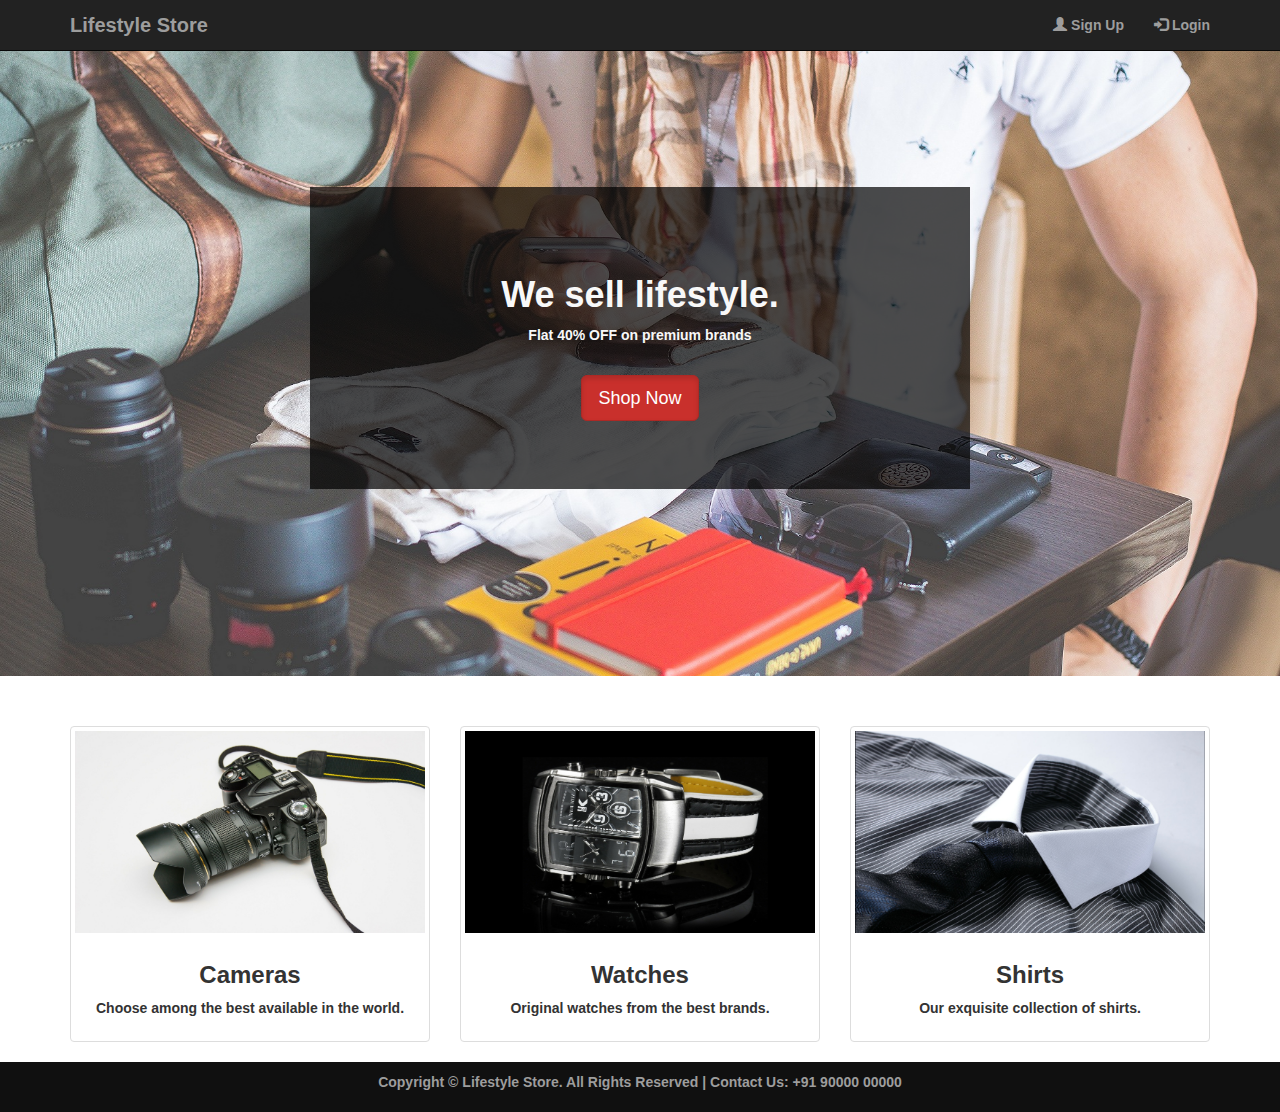
<file: index.html>
<!DOCTYPE html>
<html lang="en">
    <head>
        <meta name="viewport" content="width=device-width, initial-scale=1">
        <title>Welcome | Life Style Store</title>
        <!-- Bootstrap Core CSS -->
        <link href="css/bootstrap.css" rel="stylesheet">
        <!-- Custom CSS -->
        <link href="css/style.css" rel="stylesheet">
        <!-- jQuery -->
        <script src="js/jquery.js"></script>
        <!-- Bootstrap Core JavaScript -->
        <script src="js/bootstrap.min.js"></script>
    </head>

    <body style="padding-top: 50px;">
        <!-- Header -->
        <div class="navbar navbar-inverse navbar-fixed-top">
            <div class="container">
                <div class="navbar-header">
                    <button type="button" class="navbar-toggle" data-toggle="collapse" data-target="#myNavbar">
                        <span class="icon-bar"></span>
                        <span class="icon-bar"></span>
                        <span class="icon-bar"></span>                        
                    </button>
                    <a class="navbar-brand" href="index.html">Lifestyle Store</a>
                </div>
                <div class="collapse navbar-collapse" id="myNavbar">
                    <ul class="nav navbar-nav navbar-right">
                        <li><a href="signup.html"><span class="glyphicon glyphicon-user"></span> Sign Up</a></li>
                        <li><a href="login.html"><span class="glyphicon glyphicon-log-in"></span> Login</a></li>
                    </ul>
                </div>
            </div>
        </div>
        <!--Header end-->

        <div id="content">
            <!--Main banner image-->
            <div id = "banner_image">
                <div class="container">	
                    <center>
                        <div id="banner_content">
                            <h1>We sell lifestyle.</h1>
                            <p>Flat 40% OFF on premium brands </p>
                            <br/>
                            <a  href="products.html" class="btn btn-danger btn-lg active">Shop Now</a>
                        </div>
                    </center>
                </div>
            </div>
            <!--Main banner image end-->

            <!--Item categories listing-->
            <div class="container">
                <div class="row text-center" id="item_list">
                    <div class="col-sm-4">
                        <a href="products.html#cameras" >
                            <div class="thumbnail">
                                <img src="img/1.jpg" alt="">
                                <div class="caption">
                                    <h3>Cameras</h3>
                                    <p>Choose among the best available in the world.</p>
                                </div>
                            </div> 
                        </a>
                    </div>

                    <div class="col-sm-4">
                        <a href="products.html#watches" >
                            <div class="thumbnail">
                                <img src="img/10.jpg" alt="">
                                <div class="caption">
                                    <h3>Watches</h3>
                                    <p>Original watches from the best brands.</p>
                                </div>
                            </div> 
                        </a>
                    </div>

                    <div class="col-sm-4">
                        <a href="products.html#shirts" >
                            <div class="thumbnail">
                                <img src="img/13.jpg" alt="">
                                <div class="caption">
                                    <h3>Shirts</h3>
                                    <p>Our exquisite collection of shirts.</p>
                                </div>
                            </div>
                        </a>
                    </div>
                </div>
            </div>
            <!--Item categories listing end-->
        </div>

        <!--Footer-->
        <footer>
            <div class="container">
                <center>
                    <p>Copyright &copy; Lifestyle Store. All Rights Reserved  |  Contact Us: +91 90000 00000</p>	
                </center>
            </div>
        </footer>
        <!--Footer end-->

    </body> 
</html>
</file>
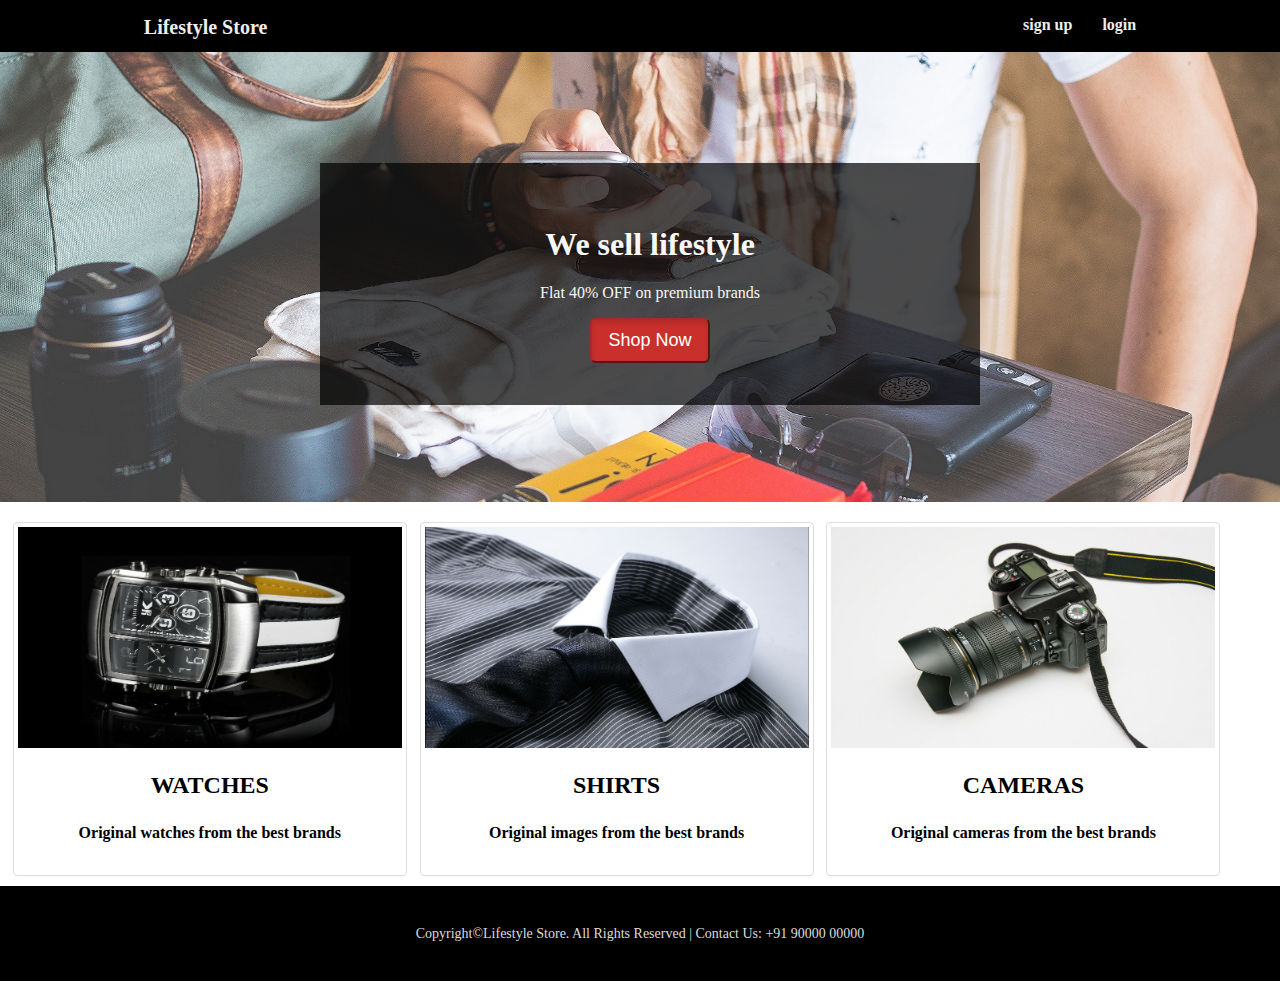
<file: newproject/index.html>
<!DOCTYPE html>
<html lang="en">
<head>
    <meta charset="UTF-8">
    <meta http-equiv="X-UA-Compatible" content="IE=edge">
    <meta name="viewport" content="width=device-width, initial-scale=1.0">
    <title>Lifestyle Store</title>
    <link rel="stylesheet" type="text/css" href="Lifestyle.css" >
    <style>
        a:hover{
            background-color: greenyellow;
        }
        h2:hover{
            background-color: hotpink;
        }
    </style>
</head>
<body>
    <header>
        <div class="inner-header">
        <a href="#" class="logo">
         Lifestyle Store
        </a>
      <nav >
    
        <div class="header-link"> <li><a href="login.html">login</a></li></div>
              
        <div class="header-link"><li><a href="signup.html">sign up</a></li></div>
        
      </nav>
      </div>
    </header>
    <content>
        <div class="banner-image">
            <div class="inner-banner-image">
                <div class="banner-content">
                    <h1>We  sell lifestyle</h1>
                    <p>Flat 40% OFF on premium brands </p>
                     <input type="button" value="Shop Now" class="button">
                </div>
            </div>
        </div>

    </content>
    <main>
        <div class="item">
            <a href="#">
                <img src="image/watch.jpg" alt="watches image"class="thumbnail">
                <div class="caption">
                    <h2>WATCHES</h2>
                    <p>Original watches from the best brands</p>
                </div>
            </a>
        </div>
        <div class="item">
            <a href="#">
                <img src="image/shirt.jpg" alt="shirts image"class="thumbnail">
                <div class="caption">
                    <h2>SHIRTS</h2>
                    <p>Original images from the best brands</p>
                </div>
            </a>
        </div>
        <div class="item">
            <a href="#">
                <img src="image/camera.jpg" alt="cameras image"class="thumbnail">
                <div class="caption">
                    <h2>CAMERAS</h2>
                    <p>Original cameras from the best brands</p>
                </div>
             </a>
        </div>
    </main>
  <footer>
        <p>Copyright©Lifestyle Store. All Rights Reserved | Contact Us: +91 90000 00000</p>
 </footer>
    
</body>
</html>
</file>
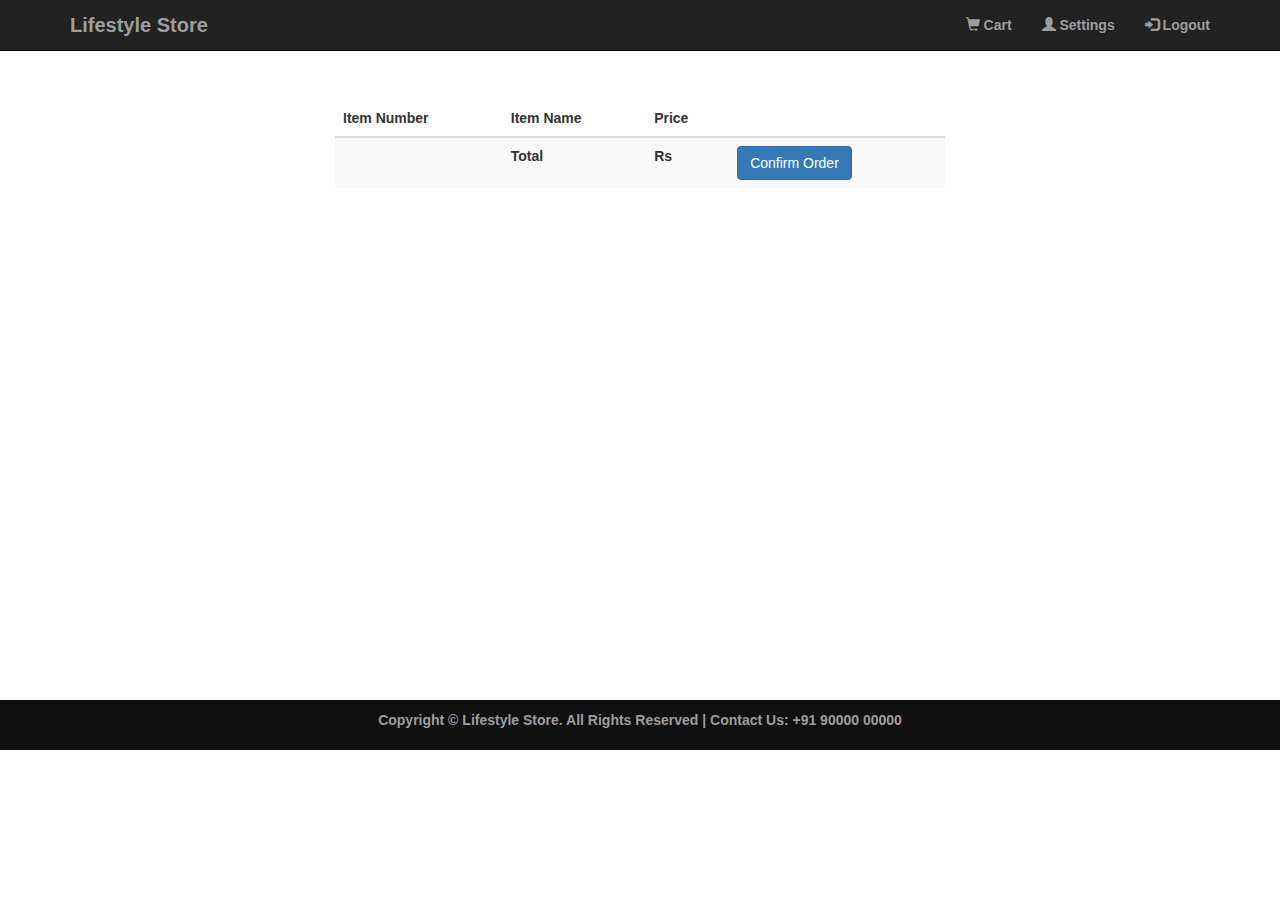
<file: cart.html>
<!DOCTYPE html>
<html lang="en">
    <head>
        <meta name="viewport" content="width=device-width, initial-scale=1">
        <title>Cart | Life Style Store</title>
        <link href="css/bootstrap.css" rel="stylesheet">
        <link href="css/style.css" rel="stylesheet">
        <script src="js/jquery.js"></script>
        <script src="js/bootstrap.min.js"></script>
    </head>
    <body>
        <div class="container-fluid" id="content">
            <div class="navbar navbar-inverse navbar-fixed-top">
                <div class="container">
                    <div class="navbar-header">
                        <button type="button" class="navbar-toggle" data-toggle="collapse" data-target="#myNavbar">
                            <span class="icon-bar"></span>
                            <span class="icon-bar"></span>
                            <span class="icon-bar"></span>                        
                        </button>
                        <a class="navbar-brand" href="index.html">Lifestyle Store</a>
                    </div>
                    <div class="collapse navbar-collapse" id="myNavbar">
                        <ul class="nav navbar-nav navbar-right">
                            <li><a href = "cart.html"><span class = "glyphicon glyphicon-shopping-cart"></span> Cart </a></li>
                            <li><a href = "settings.html"><span class = "glyphicon glyphicon-user"></span> Settings</a></li>
                            <li><a href = ""><span class = "glyphicon glyphicon-log-in"></span> Logout</a></li>
                        </ul>
                    </div>
                </div>
            </div>
            <div class="row decor_bg">
                <div class="col-md-6 col-md-offset-3">
                    <table class="table table-striped">
                        <thead>
                            <tr>
                                <th>Item Number</th>
                                <th>Item Name</th>
                                <th>Price</th>
                                <th></th>
                            </tr>
                        </thead>
                        <tbody>
                            <tr>
                                <td></td><td>Total</td><td>Rs </td><td><a href='success.html' class='btn btn-primary'>Confirm Order</a></td>
                            </tr>
                        </tbody>
                    </table>
                </div>
            </div>
        </div>
        <footer>
            <div class="container">
                <center>
                    <p>Copyright &copy; Lifestyle Store. All Rights Reserved  |  Contact Us: +91 90000 00000</p>	
                </center>
            </div>
        </footer>
    </body>
</html>
</file>
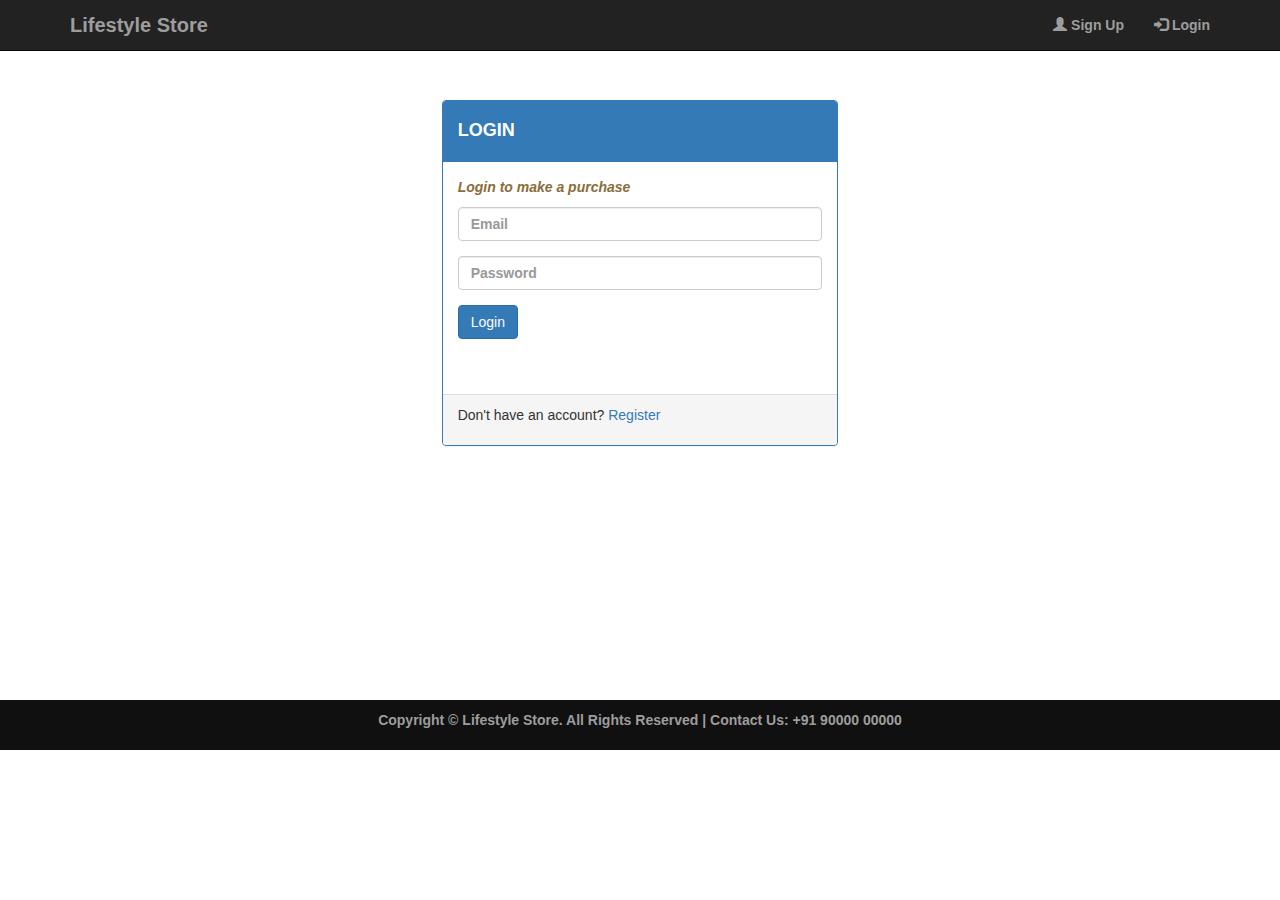
<file: login.html>
<!DOCTYPE html>
<html lang="en">

    <head>
        <meta name="viewport" content="width=device-width, initial-scale=1">
        <title>Login | Life Style Store</title>
        <link href="css/bootstrap.min.css" rel="stylesheet">
        <link href="css/style.css" rel="stylesheet">
        <script src="js/jquery.js"></script>
        <script src="js/bootstrap.min.js"></script>
    </head>

    <body>
        <div class="navbar navbar-inverse navbar-fixed-top">
            <div class="container">
                <div class="navbar-header">
                    <button type="button" class="navbar-toggle" data-toggle="collapse" data-target="#myNavbar">
                        <span class="icon-bar"></span>
                        <span class="icon-bar"></span>
                        <span class="icon-bar"></span>                        
                    </button>
                    <a class="navbar-brand" href="index.html">Lifestyle Store</a>
                </div>
                <div class="collapse navbar-collapse" id="myNavbar">
                    <ul class="nav navbar-nav navbar-right">
                        <li><a href="signup.html"><span class="glyphicon glyphicon-user"></span> Sign Up</a></li>
                        <li><a href="login.html"><span class="glyphicon glyphicon-log-in"></span> Login</a></li>
                    </ul>
                </div>
            </div>
        </div>
        <div id="content">
            <div class="container-fluid decor_bg" id="login-panel">
                <div class="row">
                    <div class="col-md-4 col-md-offset-4">
                        <div class="panel panel-primary" >
                            <div class="panel-heading">
                                <h4>LOGIN</h4>
                            </div>
                            <div class="panel-body">
                                <p class="text-warning"><i>Login to make a purchase</i><p>
                                <form role="form" action="login_submit.html" method="POST">
                                    <div class="form-group">
                                        <input type="email" class="form-control"  placeholder="Email" name="e-mail" required>
                                    </div>
                                    <div class="form-group">
                                        <input type="password" class="form-control" placeholder="Password" name="password" required>
                                    </div>
                                    <button type="submit" name="submit" class="btn btn-primary">Login</button><br><br>
                                </form><br/>
                            </div>
                            <div class="panel-footer"><p>Don't have an account? <a href="signup.html">Register</a></p></div>
                        </div>
                    </div>
                </div>
            </div>
        </div>
        <footer>
            <div class="container">
                <center>
                    <p>Copyright &copy; Lifestyle Store. All Rights Reserved  |  Contact Us: +91 90000 00000</p>	
                </center>
            </div>
        </footer>
    </body>
</html>
</file>
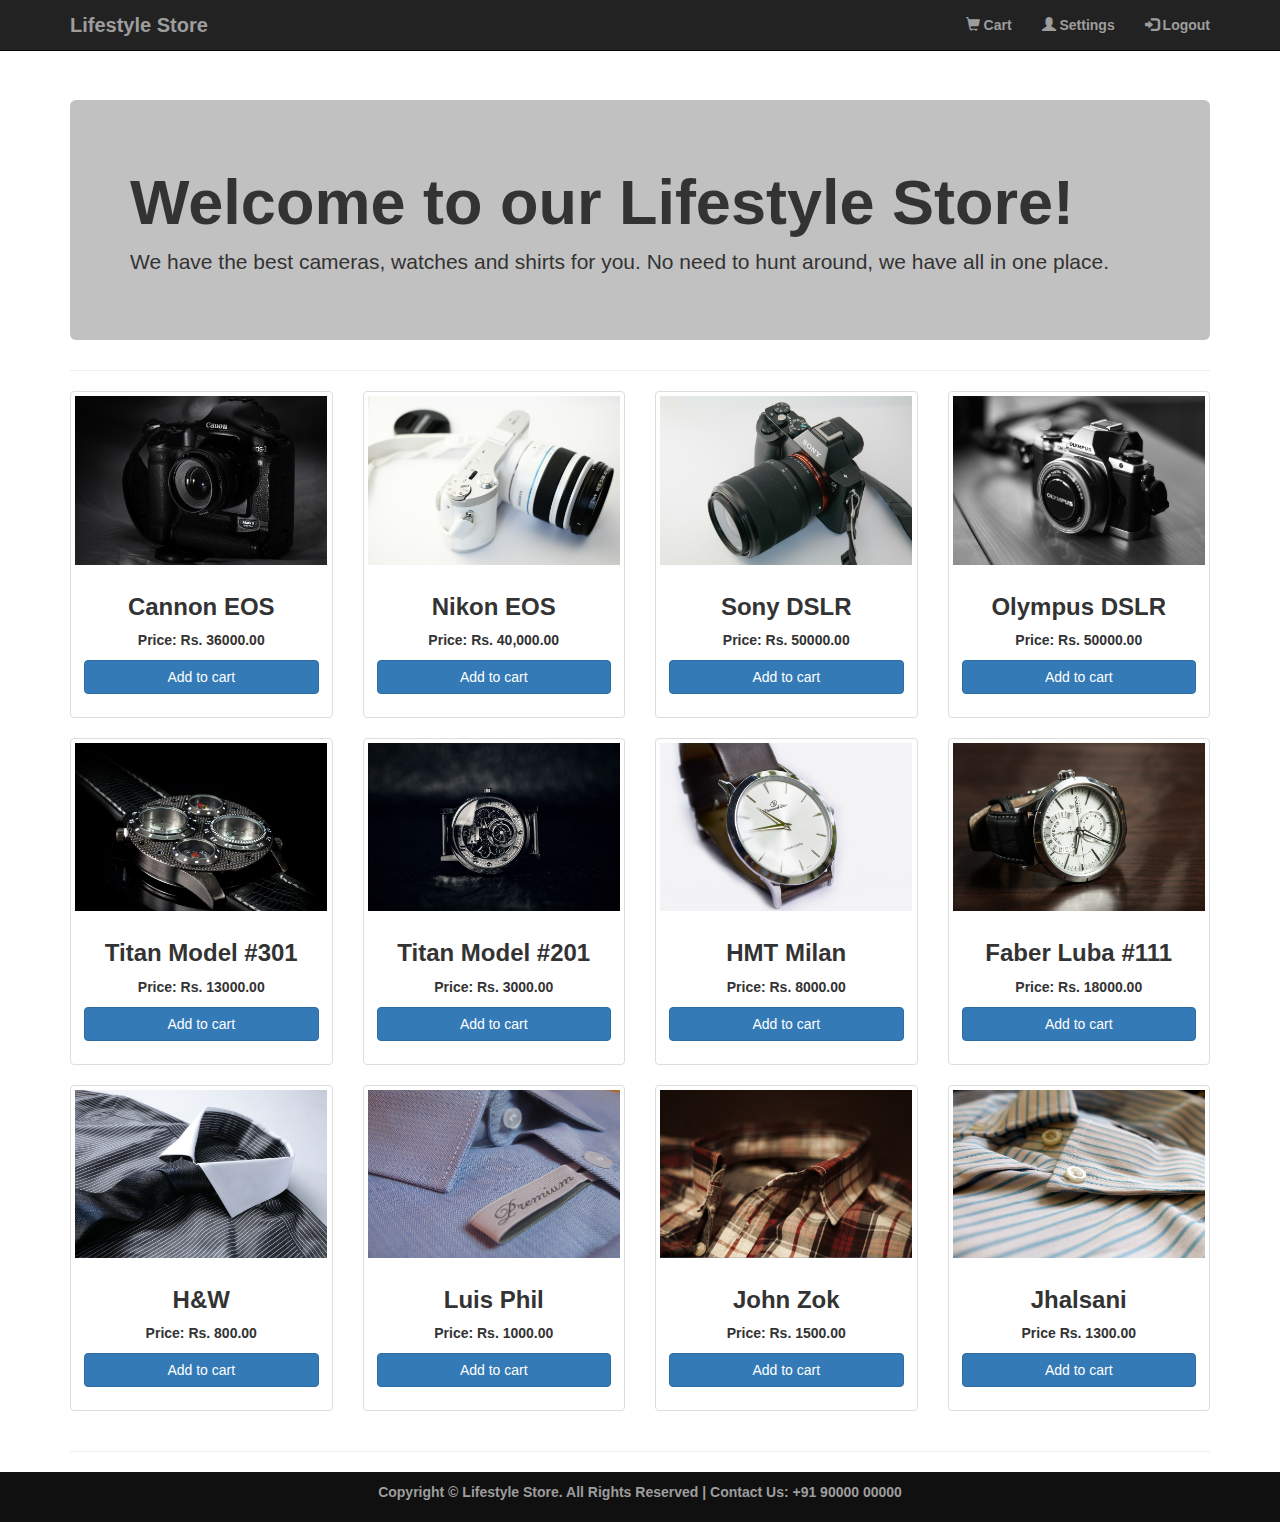
<file: products.html>
<!DOCTYPE html>
<html lang="en">
    <head>
        <meta name="viewport" content="width=device-width, initial-scale=1">
        <title>Products | Life Style Store</title>
        <link href="css/bootstrap.css" rel="stylesheet">
        <link href="css/style.css" rel="stylesheet">
        <script src="js/jquery.js"></script>
        <script src="js/bootstrap.min.js"></script>
    </head>

    <body>
        <div class="navbar navbar-inverse navbar-fixed-top">
            <div class="container">
                <div class="navbar-header">
                    <button type="button" class="navbar-toggle" data-toggle="collapse" data-target="#myNavbar">
                        <span class="icon-bar"></span>
                        <span class="icon-bar"></span>
                        <span class="icon-bar"></span>                        
                    </button>
                    <a class="navbar-brand" href="index.html">Lifestyle Store</a>
                </div>
                <div class="collapse navbar-collapse" id="myNavbar">
                    <ul class="nav navbar-nav navbar-right">
                        <li><a href = "cart.html"><span class = "glyphicon glyphicon-shopping-cart"></span> Cart </a></li>
                        <li><a href = "settings.html"><span class = "glyphicon glyphicon-user"></span> Settings</a></li>
                        <li><a href = "logout_script.html"><span class = "glyphicon glyphicon-log-in"></span> Logout</a></li>
                    </ul>
                </div>
            </div>
        </div>

        <div class="container" id="content">

            <!-- Jumbotron Header -->
            <div class="jumbotron home-spacer" id="products-jumbotron">
                <h1>Welcome to our Lifestyle Store!</h1>
                <p>We have the best cameras, watches and shirts for you. No need to hunt around, we have all in one place.</p>

            </div>
            <hr>

            <div class="row text-center" id="cameras">
                <div class="col-md-3 col-sm-6 home-feature">
                    <div class="thumbnail">
                        <img src="img/5.jpg" alt="">
                        <div class="caption">
                            <h3>Cannon EOS </h3>
                            <p>Price: Rs. 36000.00 </p>
                            <p><a href="login.html" role="button" class="btn btn-primary btn-block">Add to cart</a></p>
                        </div>
                    </div>
                </div>

                <div class="col-md-3 col-sm-6 home-feature">
                    <div class="thumbnail">
                        <img src="img/2.jpg" alt="">
                        <div class="caption">
                            <h3>Nikon EOS </h3>
                            <p>Price: Rs. 40,000.00 </p>
                            <p><a href="login.html" role="button" class="btn btn-primary btn-block">Add to cart</a></p>
                        </div>
                    </div>
                </div>

                <div class="col-md-3 col-sm-6 home-feature">
                    <div class="thumbnail">
                        <img src="img/3.jpg" alt="">
                        <div class="caption">
                            <h3>Sony DSLR</h3>
                            <p>Price: Rs. 50000.00</p>
                            <p><a href="login.html" role="button" class="btn btn-primary btn-block">Add to cart</a></p>
                        </div>
                    </div>
                </div>

                <div class="col-md-3 col-sm-6 home-feature">
                    <div class="thumbnail">
                        <img src="img/4.jpg" alt="">
                        <div class="caption">
                            <h3>Olympus DSLR</h3>
                            <p>Price: Rs. 50000.00</p>
                            <p><a href="login.html" role="button" class="btn btn-primary btn-block">Add to cart</a></p>
                        </div>
                    </div>
                </div>
            </div>

            <div class="row text-center" id="watches">
                <div class="col-md-3 col-sm-6 home-feature">
                    <div class="thumbnail">
                        <img src="img/18.jpg" alt="">
                        <div class="caption">
                            <h3>Titan Model #301 </h3>
                            <p>Price: Rs. 13000.00 </p>
                            <p><a href="login.html" role="button" class="btn btn-primary btn-block">Add to cart</a></p>
                        </div>
                    </div>
                </div>

                <div class="col-md-3 col-sm-6 home-feature">
                    <div class="thumbnail">
                        <img src="img/19.jpg" alt="">
                        <div class="caption">
                            <h3>Titan Model #201</h3>
                            <p>Price: Rs. 3000.00 </p>
                            <p><a href="login.html" role="button" class="btn btn-primary btn-block">Add to cart</a></p>
                        </div>
                    </div>
                </div>

                <div class="col-md-3 col-sm-6 home-feature">
                    <div class="thumbnail">
                        <img src="img/20.jpg" alt="">
                        <div class="caption">
                            <h3>HMT Milan</h3>
                            <p>Price: Rs. 8000.00 </p>
                            <p><a href="login.html" role="button" class="btn btn-primary btn-block">Add to cart</a></p>
                        </div>
                    </div>
                </div>

                <div class="col-md-3 col-sm-6 home-feature">
                    <div class="thumbnail">
                        <img src="img/21.jpg" alt="">
                        <div class="caption">
                            <h3>Faber Luba #111 </h3>
                            <p>Price: Rs. 18000.00 </p>
                            <p><a href="login.html" role="button" class="btn btn-primary btn-block">Add to cart</a></p>
                        </div>
                    </div>
                </div>
            </div>

            <div class="row text-center" id="shirts">
                <div class="col-md-3 col-sm-6 home-feature">
                    <div class="thumbnail">
                        <img src="img/22.jpg" alt="">
                        <div class="caption">
                            <h3>H&W </h3>
                            <p>Price: Rs. 800.00 </p>
                            <p><a href="login.html" role="button" class="btn btn-primary btn-block">Add to cart</a></p>
                        </div>
                    </div>
                </div>

                <div class="col-md-3 col-sm-6 home-feature">
                    <div class="thumbnail">
                        <img src="img/23.jpg" alt="">
                        <div class="caption">
                            <h3>Luis Phil</h3>
                            <p>Price: Rs. 1000.00</p>
                            <p><a href="login.html" role="button" class="btn btn-primary btn-block">Add to cart</a></p>
                        </div>
                    </div>
                </div>

                <div class="col-md-3 col-sm-6 home-feature">
                    <div class="thumbnail">
                        <img src="img/24.jpg" alt="">
                        <div class="caption">
                            <h3>John Zok</h3>
                            <p>Price: Rs. 1500.00</p>
                            <p><a href="login.html" role="button" class="btn btn-primary btn-block">Add to cart</a></p>
                        </div>
                    </div>
                </div>

                <div class="col-md-3 col-sm-6 home-feature">
                    <div class="thumbnail">
                        <img src="img/25.jpg" alt="">
                        <div class="caption">
                            <h3>Jhalsani</h3>
                            <p>Price Rs. 1300.00</p>
                            <p><a href="login.html" role="button" class="btn btn-primary btn-block">Add to cart</a></p>
                        </div>
                    </div>
                </div>
            </div>
            <hr>
        </div>
        <footer>
            <div class="container">
                <center>
                    <p>Copyright &copy; Lifestyle Store. All Rights Reserved  |  Contact Us: +91 90000 00000</p>	
                </center>
            </div>
        </footer>
    </body>
</html>
</file>
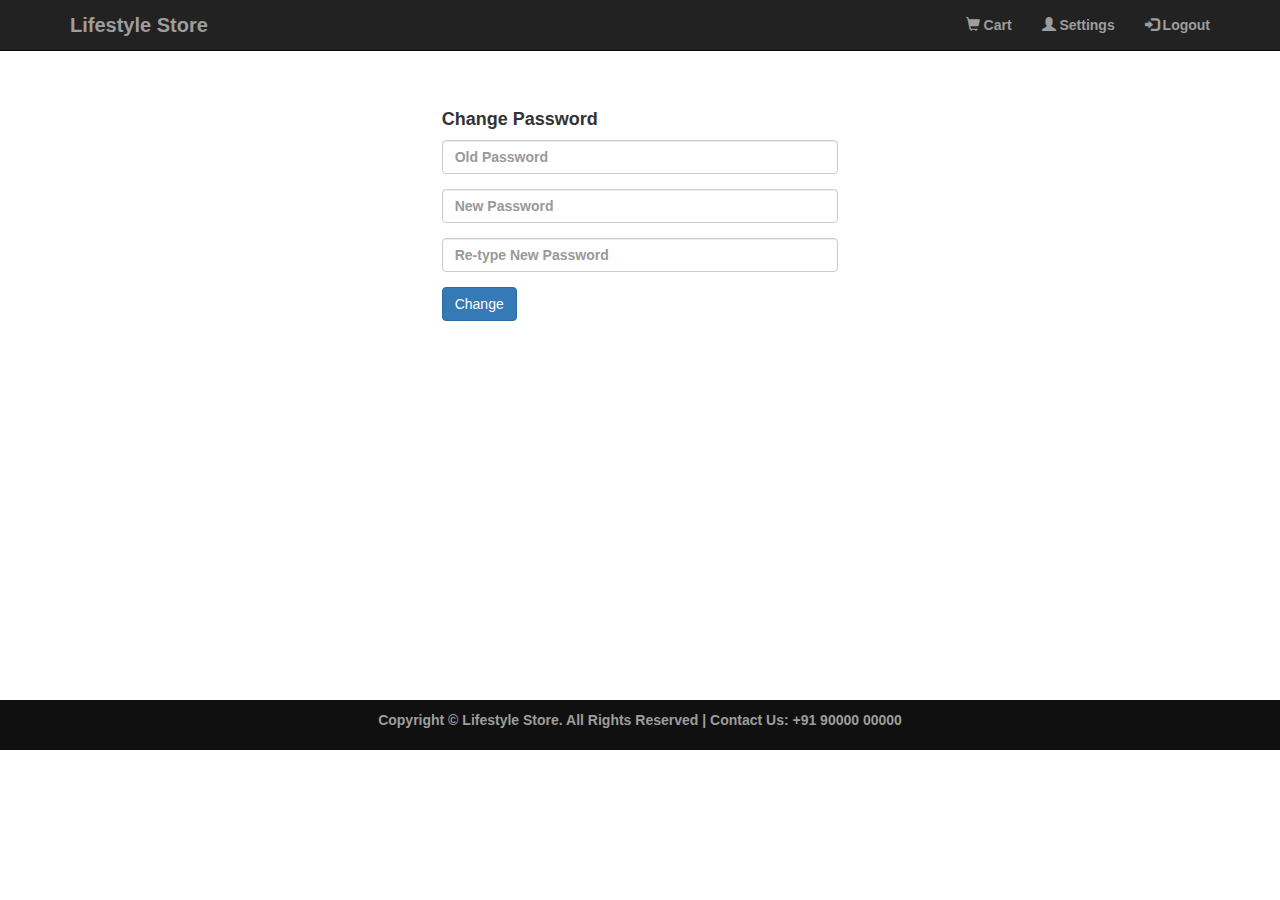
<file: settings.html>
<!DOCTYPE html>
<html lang="en">
    <head>
        <meta name="viewport" content="width=device-width, initial-scale=1">
        <title>Settings | Life Style Store</title>
        <link href="css/bootstrap.css" rel="stylesheet">
        <link href="css/style.css" rel="stylesheet">
        <script src="js/jquery.js"></script>
        <script src="js/bootstrap.min.js"></script>
    </head>
    <body>
        <div class="navbar navbar-inverse navbar-fixed-top">
            <div class="container">
                <div class="navbar-header">
                    <button type="button" class="navbar-toggle" data-toggle="collapse" data-target="#myNavbar">
                        <span class="icon-bar"></span>
                        <span class="icon-bar"></span>
                        <span class="icon-bar"></span>                        
                    </button>
                    <a class="navbar-brand" href="index.html">Lifestyle Store</a>
                </div>
                <div class="collapse navbar-collapse" id="myNavbar">
                    <ul class="nav navbar-nav navbar-right">
                        <li><a href = "cart.html"><span class = "glyphicon glyphicon-shopping-cart"></span> Cart </a></li>
                        <li><a href = "settings.html"><span class = "glyphicon glyphicon-user"></span> Settings</a></li>
                        <li><a href = ""><span class = "glyphicon glyphicon-log-in"></span> Logout</a></li>
                    </ul>
                </div>
            </div>
        </div>
        <div class="container-fluid" id="content">
            <div class="row">
                <div class="col-lg-4 col-lg-offset-4" id="settings-container">
                    <h4>Change Password</h4>
                    <form action="settings_script.html" method="POST">
                        <div class="form-group">
                            <input type="password" class="form-control" name="old-password"  placeholder="Old Password" required>
                        </div>
                        <div class="form-group">
                            <input type="password" class="form-control" name="password" placeholder="New Password" required>
                        </div>
                        <div class="form-group">
                            <input type="password" class="form-control" name="password1"  placeholder="Re-type New Password" required>
                        </div>
                        <button type="submit" class="btn btn-primary">Change</button>
                    </form>
                </div>
            </div>
        </div>
        <footer>
            <div class="container">
                <center>
                    <p>Copyright &copy; Lifestyle Store. All Rights Reserved  |  Contact Us: +91 90000 00000</p>	
                </center>
            </div>
        </footer>
    </body>
</html>
</file>
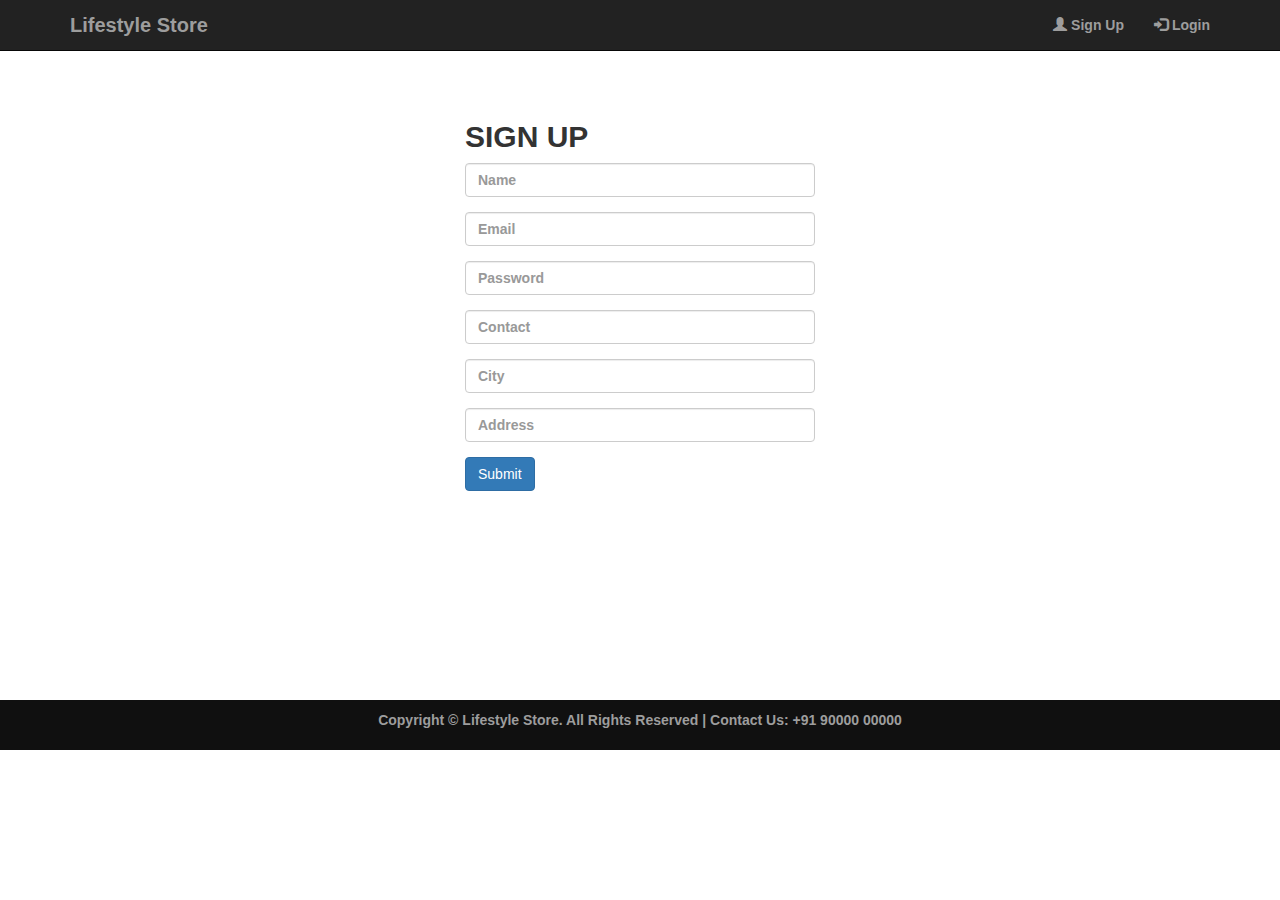
<file: signup.html>
<!DOCTYPE html>
<html lang="en">
    <head>
        <meta name="viewport" content="width=device-width, initial-scale=1">
        <title>Signup | Life Style Store</title>
        <link href="css/bootstrap.css" rel="stylesheet">
        <link href="css/style.css" rel="stylesheet">
        <script src="js/jquery.js"></script>
        <script src="js/bootstrap.min.js"></script>
    </head>
    <body>
        <div class="navbar navbar-inverse navbar-fixed-top">
            <div class="container">
                <div class="navbar-header">
                    <button type="button" class="navbar-toggle" data-toggle="collapse" data-target="#myNavbar">
                        <span class="icon-bar"></span>
                        <span class="icon-bar"></span>
                        <span class="icon-bar"></span>                        
                    </button>
                    <a class="navbar-brand" href="index.html">Lifestyle Store</a>
                </div>
                <div class="collapse navbar-collapse" id="myNavbar">
                    <ul class="nav navbar-nav navbar-right">
                        <li><a href="signup.html"><span class="glyphicon glyphicon-user"></span> Sign Up</a></li>
                        <li><a href="login.html"><span class="glyphicon glyphicon-log-in"></span> Login</a></li>
                    </ul>
                </div>
            </div>
        </div>
        <div class="container-fluid decor_bg" id="content">
            <div class="row">
                <div class="container">
                    <div class="col-lg-4 col-lg-offset-4 col-md-6 col-md-offset-3">
                        <h2>SIGN UP</h2>
                        <form  action="signup_script.html" method="POST">
                            <div class="form-group">
                                <input class="form-control" placeholder="Name" name="name"  required>
                            </div>
                            <div class="form-group">
                                <input type="email" class="form-control"  placeholder="Email"  name="e-mail" required>
                            </div>
                            <div class="form-group">
                                <input type="password" class="form-control" placeholder="Password" name="password" required>
                            </div>
                            <div class="form-group">
                                <input type="text" class="form-control"  placeholder="Contact" maxlength="10" size="10" name="contact" required>
                            </div>
                            <div class="form-group">
                                <input  type="text" class="form-control"  placeholder="City" name="city" required>
                            </div>
                            <div class="form-group">
                                <input  type="text" class="form-control"  placeholder="Address" name="address" required>
                            </div>
                            <button type="submit" name="submit" class="btn btn-primary">Submit</button>
                        </form>
                    </div>
                </div>
            </div>
        </div>
        <footer>
            <div class="container">
                <center>
                    <p>Copyright &copy; Lifestyle Store. All Rights Reserved  |  Contact Us: +91 90000 00000</p>	
                </center>
            </div>
        </footer>
    </body>
</html>
</file>
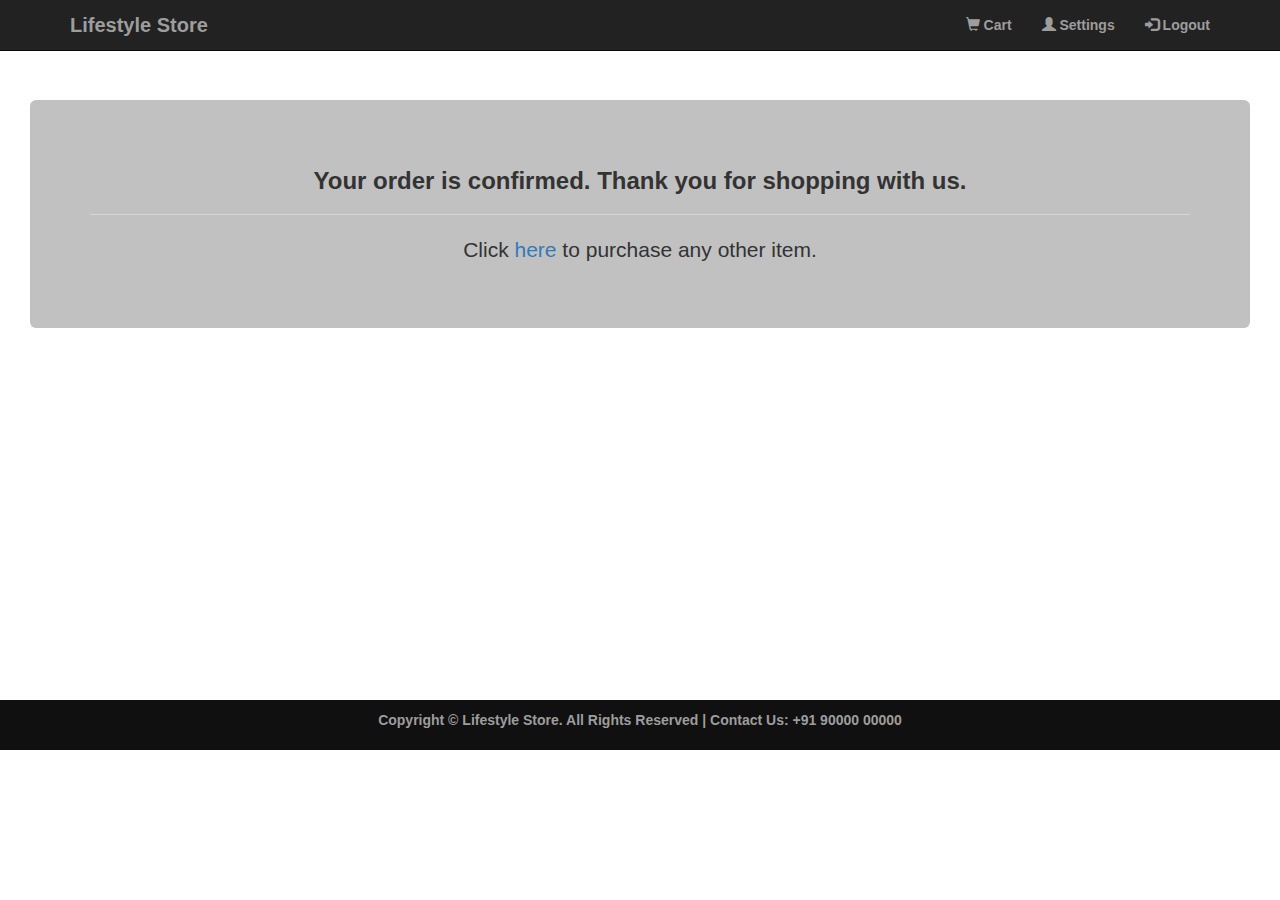
<file: success.html>
<!DOCTYPE html>
<html lang="en">
    <head>
        <meta name="viewport" content="width = device-width, initial-scale = 1">
        <title>Success | Life Style Store</title>
        <link href="css/bootstrap.css" rel="stylesheet">
        <link href="css/style.css" rel="stylesheet">
    </head>
    <body>
        <div class="navbar navbar-inverse navbar-fixed-top">
            <div class="container">
                <div class="navbar-header">
                    <button type="button" class="navbar-toggle" data-toggle="collapse" data-target="#myNavbar">
                        <span class="icon-bar"></span>
                        <span class="icon-bar"></span>
                        <span class="icon-bar"></span>                        
                    </button>
                    <a class="navbar-brand" href="index.html">Lifestyle Store</a>
                </div>
                <div class="collapse navbar-collapse" id="myNavbar">
                    <ul class="nav navbar-nav navbar-right">
                        <li><a href = "cart.html"><span class = "glyphicon glyphicon-shopping-cart"></span> Cart </a></li>
                        <li><a href = "settings.html"><span class = "glyphicon glyphicon-user"></span> Settings</a></li>
                        <li><a href = ""><span class = "glyphicon glyphicon-log-in"></span> Logout</a></li>
                    </ul>
                </div>
            </div>
        </div>
        <div class="container-fluid" id="content">
            <div class="col-md-12">
                <div class="jumbotron">
                    <h3 align="center">Your order is confirmed. Thank you for shopping with us.</h3><hr>
                    <p align="center">Click <a href="products.html">here</a> to purchase any other item.</p>
                </div>
            </div>
        </div>
        <footer>
            <div class="container">
                <center>
                    <p>Copyright &copy; Lifestyle Store. All Rights Reserved  |  Contact Us: +91 90000 00000</p>	
                </center>
            </div>
        </footer>
    </body>
</html>
</file>
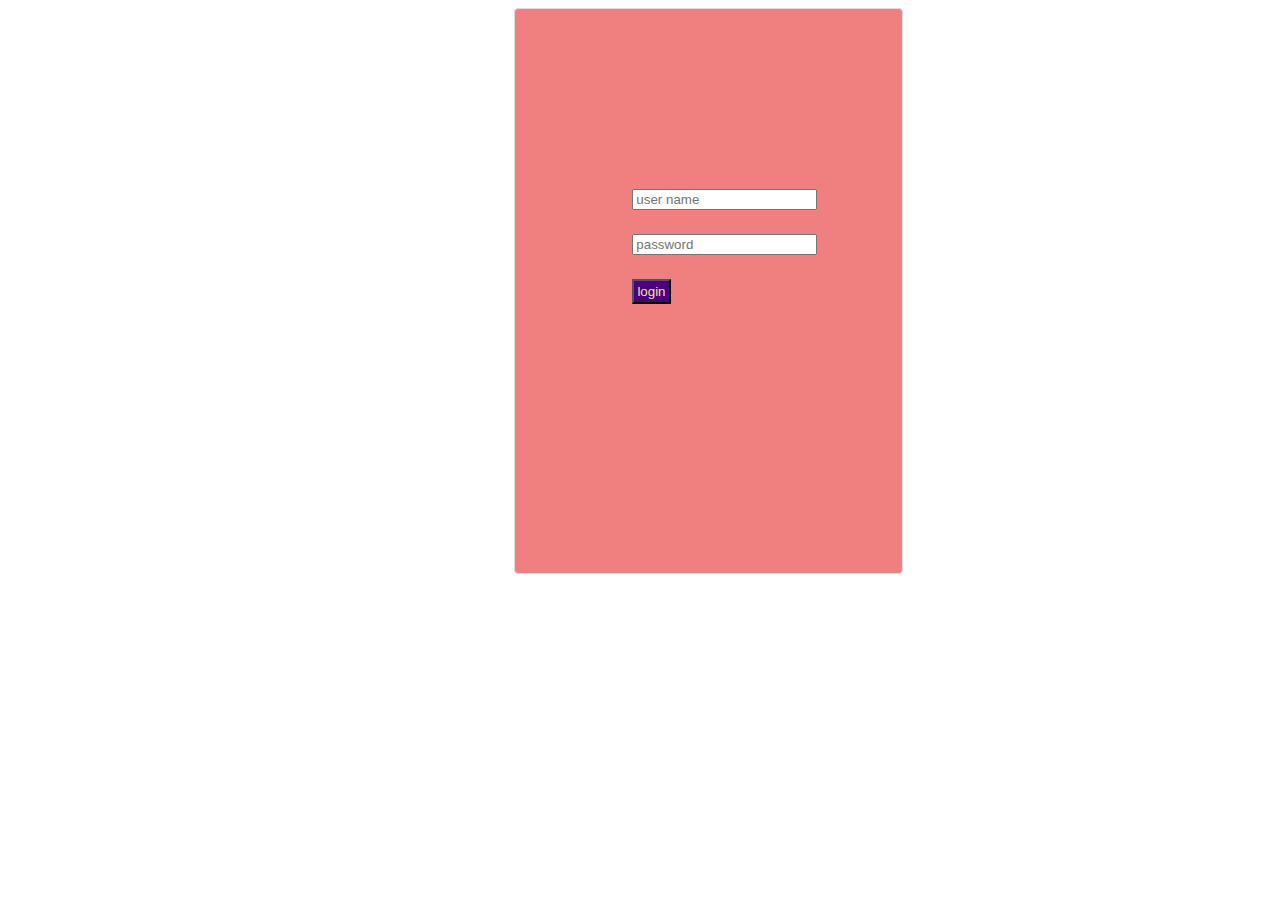
<file: newproject/login.html>
<!DOCTYPE html>
<html lang="en">
<head>
    <meta charset="UTF-8">
    <meta http-equiv="X-UA-Compatible" content="IE=edge">
    <meta name="viewport" content="width=device-width, initial-scale=1.0">
    <title>login form</title>
    <style>
        form{
            margin-top: 10%;
            margin-bottom:40%;
            padding:30%;
            }
          .submit{
              background-color: indigo;
              color: khaki;
              padding: 2%;
              margin:auto;
            }
            .form-container{
                background-color: lightcoral;
                width:30%;    
                 display: block;  
                 padding: 4px;  
                margin-bottom: 20px;   
                line-height: 1.42857143;     
                   border: 1px solid #ddd;     
                   border-radius: 4px;     
                   float:left;    
                    margin-left:40%;
            }
    </style>
</head>
<body>
    <div class="form-container">
        <img >
    <form>
        <input type="text" placeholder="user name" name="username"><br><br>
        <input type="password" placeholder="password" name="password"><br><br>
        <input type="submit" value="login" name="login" class="submit">
    </form>
      </div>
</body>
</html>
</file>
<file: css/style.css>
body,
html {
    width: 100%;
    height: 100%;
}

body{
    padding-top:100px;
}

body,
h1,
h2,
h3,
h4,
h5,
h6 {
    font-family: "Lato","Helvetica Neue",Helvetica,Arial,sans-serif;
    font-weight: 700;
}

#content{
    min-height: 600px;
}

#banner_image {
    padding-bottom: 50px;
    text-align: center;
    color: #f8f8f8;
    background: url(../img/intro-bg_1.jpg) no-repeat center center;
    background-size: cover;
}

#banner_content {
    position: relative;
    padding-top: 6%;
    padding-bottom: 6%;
    margin-top: 12%;
    margin-bottom: 12%;
    background-color: rgba(0, 0, 0, 0.7);
    max-width: 660px;
}

#item_list {
    padding-top: 50px;
}

/*This code ensures that when we navigate to a particular section of a page, the section does not get lost behind the header*/
#cameras:before, #watches:before, #shirts:before{
    display: block; 
    content: " "; 
    margin-top: -85px; 
    height: 85px; 
    visibility: hidden;
}


#login-panel .panel-footer{
    font-weight:normal;
}

footer {
    padding: 10px 0;
    background-color: #101010;
    color:#9d9d9d;
    bottom: 0;
    width: 100%;
}

.red{
    color:red;
}

#settings-container{
    margin-bottom:10px;
}

.navbar-brand{
    font-size:20px;
}

@media(max-width:768px) {
    #banner_content {
        padding-bottom: 15%;
    }
    footer{
        text-align:left;
    }
}

.remove_item_link{
    color:#0000ff;
}
</file>
<file: newproject/Lifestyle.css>
body{     width: 100%;     height: 100%;     margin: 0; } 
 
a{     text-decoration: none;     background-color: transparent;     color:#ededed; } 
 
header{background-color:#000;     color:#fff;     border-color: #080808;     min-height: 50px;     border: 1px solid transparent; }

.inner-header{width:80%;     margin:auto; }

.logo{
    float: left;     height: 50px;     padding: 15px;     font-size: 20px;     font-weight: bold; 
}
nav{
    list-style-type:none;
    margin:0;
    padding:0;

}
.header-link {
    float:right;    text-decoration: none;  font-size:14px;     height: 50px;     padding: 15px 15px;     font-size:16px;     font-weight: bold; 
}

content{
    min-height: 600px;
}

.banner-image{padding-bottom: 50px;    height: 400px; margin-bottom: 20px;     text-align: center;     color: #f8f8f8;     background: url(image/intro-bg_1.jpg) no-repeat center;     background-size: cover; 
 
 }
.inner-banner-image{
    position: relative;     padding-top: 6%;     padding-bottom: 6%;     overflow:hidden;     margin-bottom: 70%;  margin-left: 25%;   }

.banner-content{
    position: relative;     padding-top: 6%;     padding-bottom: 6%;     overflow:hidden;  margin-top:5%;   margin-bottom: 30%;     background-color: rgba(0, 0, 0, 0.7);     max-width: 660px;
 
}

.button{
    color: #fff;    background-color: #c9302c;     border-color: #ac2925;     box-shadow: inset 0 3px 5px rgba(0, 0, 0, .125);     padding: 10px 16px;     font-size: 18px;     border-radius: 6px;
}
.main{
    width:90%;     margin:auto;     overflow:hidden;
}
.item{
    width:30%;     display: block;     padding: 4px;     margin-bottom: 20px;     line-height: 1.42857143;     background-color: #fff;     border: 1px solid #ddd;     border-radius: 4px;     float:left;     margin-left:1%; }

    .thumbnail{
    display: block;     max-width: 100%;     height: auto; 
}
.caption{
    color:#000;     padding:0px 10px 10px;     font-weight: bold;     text-align: center; 
}
footer{
    margin-top:30%;
    margin-bottom: 0%;
    padding-top: 2%;
    padding-bottom: 2%;
    background-color: #000;
    color: #ddd;
    font-size: 14px;
    text-align:center;
}
</file>
